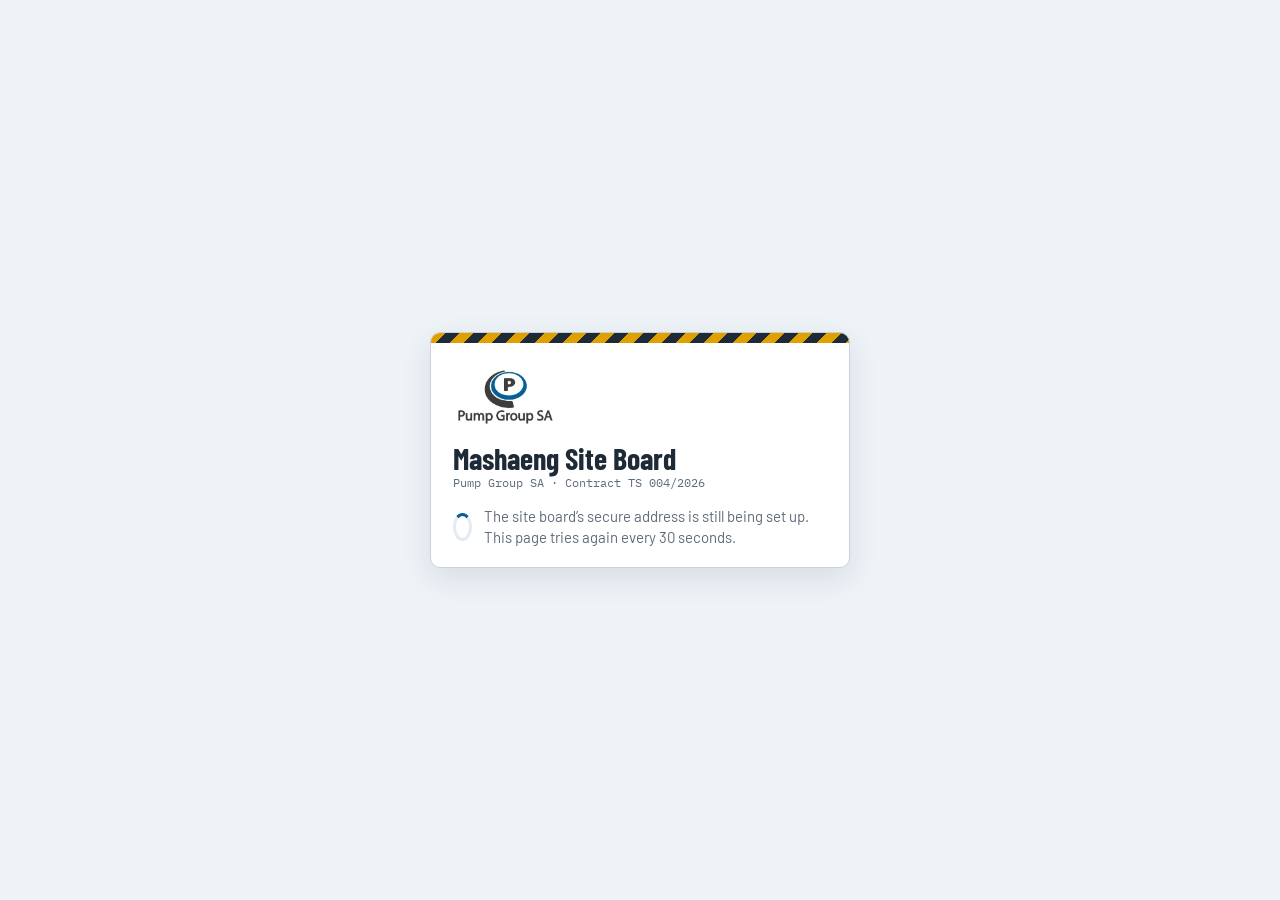
<file: index.html>
<!doctype html>
<html lang="en-ZA">
<head>
<meta charset="utf-8">
<meta name="viewport" content="width=device-width,initial-scale=1,viewport-fit=cover">
<title>Mashaeng Site Board · Pump Group SA</title>
<meta name="description" content="Pump Group SA site board for the Mashaeng WWTW upgrade. Sign in to open it.">
<meta name="robots" content="noindex,nofollow">
<meta name="referrer" content="no-referrer">
<meta name="theme-color" content="#065F97">
<meta name="apple-mobile-web-app-capable" content="yes">
<meta name="mobile-web-app-capable" content="yes">
<meta name="apple-mobile-web-app-title" content="Site Board">
<meta name="apple-mobile-web-app-status-bar-style" content="default">
<link rel="manifest" href="manifest.webmanifest">
<link rel="icon" type="image/png" sizes="32x32" href="icons/favicon-32.png">
<link rel="apple-touch-icon" href="icons/apple-touch-icon.png">
<link rel="preconnect" href="https://fonts.googleapis.com">
<link rel="stylesheet" href="https://fonts.googleapis.com/css2?family=Barlow+Condensed:wght@500;600;700&family=Barlow:wght@400;500;600&family=IBM+Plex+Mono:wght@400;500&display=swap">
<style>


:root{
  --bg:#EEF3F8; --panel:#ffffff; --ink:#1F2A37; --muted:#5F6B7A; --line:#C9D1DA; --soft:#E4EBF2;
  --accent:#e0a100; --accent-ink:#1d2321; --brand:#065F97; --brand-ink:#ffffff; --brand-text:#055995; --slate:#454753; --cyan:#00ABE3; --cyan-text:#0077A0; --steel:#2f5d73; --concrete:#9aa29c; --ghost:#c9d4dc; --purple:#7a4fa3; --brown:#8a5a44; --orange:#e07b1a; --ul-filter:brightness(0);
  --ok:#276b43; --warn:#9a5c00; --bad:#b3362c; --ok-bg:#e1f1e6; --warn-bg:#fbefd9; --bad-bg:#f7e1de;
  --f-display:"Barlow Condensed","Arial Narrow",Arial,sans-serif; --f-body:"Barlow",system-ui,-apple-system,"Segoe UI",sans-serif; --f-mono:"IBM Plex Mono",ui-monospace,Menlo,Consolas,monospace;
}
@media (prefers-color-scheme: dark){:root:not([data-theme="light"]){
  --bg:#11161d; --panel:#1a212b; --ink:#e6ebf1; --muted:#9aa6b4; --line:#2f3946; --soft:#232c38;
  --accent:#f0b51e; --accent-ink:#141917; --brand:#1b72ad; --brand-ink:#ffffff; --brand-text:#6cb8ec; --slate:#2b2d36; --cyan:#00ABE3; --cyan-text:#4fc6ef; --steel:#79b0c9; --concrete:#6f7873; --ghost:#3a4c57; --purple:#b48de0; --brown:#c09078; --orange:#f39a45; --ul-filter:none;
  --ok:#6cc58f; --warn:#f0a94a; --bad:#ef7d72; --ok-bg:#1c3326; --warn-bg:#3a2d16; --bad-bg:#3b201d; color-scheme:dark}}
:root[data-theme="dark"]{
  --bg:#11161d; --panel:#1a212b; --ink:#e6ebf1; --muted:#9aa6b4; --line:#2f3946; --soft:#232c38;
  --accent:#f0b51e; --accent-ink:#141917; --brand:#1b72ad; --brand-ink:#ffffff; --brand-text:#6cb8ec; --slate:#2b2d36; --cyan:#00ABE3; --cyan-text:#4fc6ef; --steel:#79b0c9; --concrete:#6f7873; --ghost:#3a4c57; --purple:#b48de0; --brown:#c09078; --orange:#f39a45; --ul-filter:none;
  --ok:#6cc58f; --warn:#f0a94a; --bad:#ef7d72; --ok-bg:#1c3326; --warn-bg:#3a2d16; --bad-bg:#3b201d; color-scheme:dark}
*{box-sizing:border-box}
[hidden]{display:none!important}
body{background:var(--bg);color:var(--ink);font-family:var(--f-body);font-size:15px;line-height:1.45}
body::before{content:"";position:fixed;inset:0 0 auto;height:env(safe-area-inset-top,0px);z-index:10;background:var(--panel)}
.wrap{padding-left:max(16px,env(safe-area-inset-left,0px));padding-right:max(16px,env(safe-area-inset-right,0px));max-width:1320px;margin:0 auto}
header{position:sticky;top:env(safe-area-inset-top,0px);z-index:5;background:var(--panel);border-bottom:1px solid var(--line)}
.hrow{display:flex;align-items:center;gap:16px;flex-wrap:wrap;padding-block:10px 4px}
.brand{display:flex;align-items:baseline;gap:10px;flex-wrap:wrap;min-width:0}
.brand h1{font-family:var(--f-display);font-weight:700;font-size:26px;letter-spacing:.01em;margin:0;line-height:1}
.brand .tag{font-family:var(--f-mono);font-size:12px;color:var(--muted)}
.stripe{width:34px;height:14px;background:repeating-linear-gradient(135deg,var(--accent) 0 6px,var(--ink) 6px 12px);border-radius:2px;flex:none;align-self:center}
.who{margin-left:auto;font-size:13px;color:var(--muted);display:flex;gap:8px;align-items:center}
nav{display:flex;gap:2px;overflow-x:auto;padding-block:4px 0;scrollbar-width:none}
nav a{font-family:var(--f-display);font-weight:600;font-size:17px;letter-spacing:.02em;text-decoration:none;color:var(--muted);padding:6px 12px 8px;border-bottom:3px solid transparent;white-space:nowrap}
nav a:hover{color:var(--ink)}
nav a[aria-current="page"]{color:var(--brand-text);border-bottom-color:var(--cyan)}
main{padding-block:20px 60px}
section.view{display:grid;gap:18px}
section.view>*{min-width:0}
#coBody{display:grid;gap:18px;min-width:0}
h2{font-family:var(--f-display);font-weight:700;font-size:24px;margin:0;text-wrap:balance}
h3{font-family:var(--f-display);font-weight:600;font-size:19px;margin:0 0 8px;letter-spacing:.01em}
.lede{color:var(--muted);margin:2px 0 0;max-width:75ch}
.panel{background:var(--panel);border:1px solid var(--line);border-radius:6px;padding:16px;min-width:0}
.grid{display:grid;gap:14px}
.g2{grid-template-columns:repeat(auto-fit,minmax(320px,1fr))}
.g3{grid-template-columns:repeat(auto-fit,minmax(260px,1fr))}
.tiles{display:grid;grid-template-columns:repeat(auto-fit,minmax(180px,1fr));gap:12px}
.tile{background:var(--panel);border:1px solid var(--line);border-radius:6px;padding:12px 14px;display:grid;gap:4px;align-content:start}
.tile .k{font-size:12px;text-transform:uppercase;letter-spacing:.06em;color:var(--muted)}
.tile .v{font-family:var(--f-display);font-weight:700;font-size:30px;line-height:1.05;font-variant-numeric:tabular-nums}
.tile .s{font-size:13px;color:var(--muted)}
.mono,.num{font-family:var(--f-mono);font-variant-numeric:tabular-nums}
.num{text-align:right;white-space:nowrap}
.muted{color:var(--muted)}
.small{font-size:13px}
.pill{display:inline-block;font-size:12px;font-weight:600;padding:1px 8px;border-radius:99px;white-space:nowrap;border:1px solid transparent}
.p-ok{background:var(--ok-bg);color:var(--ok)} .p-warn{background:var(--warn-bg);color:var(--warn)} .p-bad{background:var(--bad-bg);color:var(--bad)} .p-n{background:var(--soft);color:var(--muted)}
.bar{height:8px;background:var(--soft);border-radius:4px;overflow:hidden;position:relative}
.bar i{display:block;height:100%;background:var(--brand)}
.bar b{position:absolute;top:-2px;bottom:-2px;width:2px;background:var(--accent)}
.tbl{overflow-x:auto;border:1px solid var(--line);border-radius:6px;background:var(--panel)}
table{border-collapse:collapse;width:100%;font-size:13.5px}
th,td{padding:6px 9px;border-bottom:1px solid var(--line);vertical-align:top;text-align:left}
th{font-family:var(--f-display);font-weight:600;font-size:14px;letter-spacing:.03em;background:var(--soft);position:sticky;top:0;white-space:nowrap}
tr.sec td{background:var(--soft);font-weight:600}
tr.tot td{font-weight:600;border-top:2px solid var(--ink)}
.btn{font:600 14px var(--f-body);border:1px solid var(--line);background:var(--panel);color:var(--ink);border-radius:5px;padding:7px 14px;cursor:pointer}
.btn:hover{border-color:var(--ink)}
.btn.primary{background:var(--brand);color:var(--brand-ink);border-color:var(--brand)}
.btn.sm{font-size:13px;padding:4px 10px}
.btn:disabled{opacity:.5;cursor:not-allowed}
.btn:focus-visible,input:focus-visible,select:focus-visible,textarea:focus-visible,nav a:focus-visible{outline:2px solid var(--steel);outline-offset:2px}
label{font-size:13px;color:var(--muted);display:grid;gap:4px}
input,select,textarea{font:15px var(--f-body);color:var(--ink);background:var(--bg);border:1px solid var(--line);border-radius:5px;padding:7px 9px;min-width:0;width:100%}
textarea{min-height:64px;resize:vertical}
.form{display:grid;gap:12px}
.frow{display:grid;gap:10px;grid-template-columns:repeat(auto-fit,minmax(150px,1fr))}
.rowlist{display:grid;gap:8px}
.ritem{display:grid;grid-template-columns:minmax(0,1fr) 110px auto;gap:8px;align-items:end}
.ritem.q{grid-template-columns:minmax(0,1fr) 110px minmax(0,.8fr) auto}
.x{border:none;background:none;color:var(--muted);font-size:20px;cursor:pointer;padding:4px 8px}
.notice{border-left:4px solid var(--accent);background:var(--warn-bg);padding:10px 12px;border-radius:4px;font-size:14px}
.notice.info{border-left-color:var(--steel);background:var(--soft)}
.flex{display:flex;gap:10px;flex-wrap:wrap;align-items:center}
.sp{flex:1}
.toast{position:fixed;bottom:calc(16px + env(safe-area-inset-bottom,0px));left:50%;transform:translateX(-50%);background:var(--ink);color:var(--bg);padding:9px 16px;border-radius:5px;font-size:14px;z-index:20}
#sceneWrap{position:relative}
#scene{width:100%;height:520px;border-radius:6px;background:var(--soft);display:block;touch-action:none;cursor:grab}
#planWrap{width:100%;height:520px;border-radius:6px;background:var(--soft);overflow:hidden;touch-action:none;cursor:grab;user-select:none}
#planWrap svg{width:100%;height:100%;display:block}
#planWrap [data-sid]{cursor:pointer}
#sopWrap tr.hit td{background:color-mix(in srgb,var(--ok) 14%,transparent)}
.seg{display:inline-flex;gap:4px;flex-wrap:wrap}
#scene:active{cursor:grabbing}
#sceneLabels{position:absolute;inset:0;pointer-events:none;overflow:hidden}
.tag3d{position:absolute;transform:translate(-50%,-100%);white-space:nowrap;font:600 10.5px var(--f-body);color:var(--ink);background:var(--panel);border:1px solid var(--line);border-radius:3px;padding:0 4px;opacity:.93}
.tagdot{position:absolute;transform:translate(-50%,-50%);width:5px;height:5px;border-radius:50%;background:var(--accent);box-shadow:0 0 0 1px var(--panel)}
.tag3d.on{background:var(--ok);color:var(--panel);border-color:var(--ok)}
input[type=range]{padding:0;border:none;background:none;accent-color:var(--steel)}
.flag{display:grid;grid-template-columns:auto minmax(0,1fr);gap:10px;align-items:start;border-top:1px solid var(--line);padding:9px 0}
.flag:first-child{border-top:none}
.bedtasks{grid-column:1/-1;display:flex;flex-wrap:wrap;gap:6px 14px;padding:8px 0 2px}
.bedtasks label{display:flex;gap:5px;align-items:center;font-size:13.5px;color:var(--ink)}
.bedtasks input{width:auto;min-width:0}
.legend{display:flex;gap:14px;flex-wrap:wrap;font-size:13px;color:var(--muted)}
.legend span::before{content:"";display:inline-block;width:12px;height:12px;border-radius:2px;margin-right:6px;vertical-align:-1px;background:var(--c)}
.gantt svg{display:block}
.chip{font:600 13px var(--f-body);padding:5px 11px;border-radius:99px;border:1px solid var(--line);background:var(--panel);color:var(--ink);cursor:pointer}
.chip[aria-pressed="true"]{background:var(--ink);color:var(--bg);border-color:var(--ink)}
.photos{display:flex;gap:8px;flex-wrap:wrap}
.photos img{width:96px;height:72px;object-fit:cover;border-radius:4px;border:1px solid var(--line)}
.entry{border-top:1px solid var(--line);padding-top:10px;display:grid;gap:4px}
.entry:first-child{border-top:none;padding-top:0}
details summary{cursor:pointer;font-weight:600}
svg text{font-family:var(--f-mono)}
.rep h4{font-family:var(--f-display);font-weight:700;font-size:18px;margin:18px 0 6px;letter-spacing:.02em}
.rep p{margin:4px 0;max-width:90ch}
.rep .tbl{margin:6px 0}
.band{background:var(--slate);color:#fff;font:600 11.5px var(--f-body);letter-spacing:.12em;text-transform:uppercase}
.band .wrap{display:flex;gap:12px;align-items:center;justify-content:space-between;min-height:26px;flex-wrap:wrap;padding-block:3px}

.band .tl b{color:var(--cyan);color:color-mix(in srgb,var(--cyan) 65%,var(--brand-ink));font-weight:700}
.band .co{letter-spacing:.04em;text-transform:none;font-weight:500;opacity:.85}
.logo{flex:none;background:#fff;border-radius:6px;padding:3px 6px;display:flex;align-items:center;box-shadow:0 0 0 1px var(--line)}
.logo img{height:40px;width:auto;display:block}
.brand h1{color:var(--brand-text)}
footer.site{border-top:4px solid var(--brand);background:var(--slate);color:#e9edf2;font-size:12.5px;margin-top:24px}
footer.site .wrap{display:flex;flex-wrap:wrap;gap:6px 18px;padding-block:14px calc(14px + env(safe-area-inset-bottom,0px))}
footer.site b{color:#fff}
footer.site a{color:#bfe9fa}
@media (max-width:620px){.logo img{height:32px}.brand h1{font-size:22px}.brand .tag{font-size:11px}.band .co{display:none}}
@media (max-width:620px){.ritem,.ritem.q{grid-template-columns:1fr 1fr}.ritem .x{justify-self:end}.tile .v{font-size:26px}#scene,#planWrap{height:420px}}
@media (prefers-reduced-motion:reduce){*{transition:none!important;animation:none!important}}


#tabs a{display:inline-flex;align-items:center;gap:7px}
.nv-ic{width:20px;height:20px;flex:none;fill:none;stroke:currentColor;stroke-width:1.8;stroke-linecap:round;stroke-linejoin:round}
#subtabs{padding:2px 0 8px;gap:6px}
#subtabs>div{display:flex;gap:6px;flex-wrap:nowrap}
#subtabs a{font:600 13.5px var(--f-body);letter-spacing:0;color:var(--ink);background:var(--soft);border:1px solid var(--line);border-radius:99px;padding:5px 12px;white-space:nowrap;text-decoration:none}
#subtabs a:hover{border-color:var(--ink)}
#subtabs a[aria-current="page"]{background:var(--brand);border-color:var(--brand);color:var(--brand-ink)}
#subtabs:not(:has(>div:not([hidden]))){display:none}

#subtabs[data-more="r"]{-webkit-mask-image:linear-gradient(to right,#000 calc(100% - 40px),transparent);mask-image:linear-gradient(to right,#000 calc(100% - 40px),transparent)}
#subtabs[data-more="l"]{-webkit-mask-image:linear-gradient(to left,#000 calc(100% - 40px),transparent);mask-image:linear-gradient(to left,#000 calc(100% - 40px),transparent)}
#subtabs[data-more="lr"]{-webkit-mask-image:linear-gradient(to right,transparent,#000 40px,#000 calc(100% - 40px),transparent);mask-image:linear-gradient(to right,transparent,#000 40px,#000 calc(100% - 40px),transparent)}
#subtabs .short{display:none}

a.btn{display:inline-flex;align-items:center;justify-content:center;gap:6px;text-decoration:none;color:var(--ink)}
a.btn.primary{color:var(--brand-ink)}
a.btn:hover{text-decoration:none}
.sr{position:absolute;width:1px;height:1px;overflow:hidden;clip:rect(0 0 0 0);white-space:nowrap}

@media (max-width:620px){
  #tabs{position:fixed;left:0;right:0;bottom:0;z-index:30;display:grid;grid-template-columns:repeat(6,minmax(0,1fr));gap:0;background:var(--panel);border-top:1px solid var(--line);box-shadow:0 -2px 10px rgba(0,0,0,.08);padding:0 max(2px,env(safe-area-inset-right,0px)) env(safe-area-inset-bottom,0px) max(2px,env(safe-area-inset-left,0px));overflow:visible}
  #tabs a{flex-direction:column;justify-content:center;gap:2px;min-height:56px;padding:5px 1px 6px;font:600 11px var(--f-body);letter-spacing:0;border-bottom:none;border-top:3px solid transparent;text-align:center;white-space:nowrap;overflow:hidden;text-overflow:ellipsis}
  #tabs a[aria-current="page"]{border-top-color:var(--cyan);color:var(--brand-text)}
  .nv-ic{width:22px;height:22px}
  body{padding-bottom:calc(60px + env(safe-area-inset-bottom,0px))}
  .toast{bottom:calc(74px + env(safe-area-inset-bottom,0px))}
  
  body:has(#v-log:not([hidden])) .toast{bottom:calc(136px + env(safe-area-inset-bottom,0px))}
  #v-log .lg-bar{bottom:calc(57px + env(safe-area-inset-bottom,0px))}
  #subtabs{overflow-x:auto;padding-bottom:10px}
  #subtabs a{min-height:44px;display:inline-flex;align-items:center}
  #subtabs .long{display:none}
  #subtabs .short{display:inline}
  
  .band{font-size:10.5px;letter-spacing:.08em}
  .band .wrap{min-height:22px;padding-block:2px}
  .hrow{gap:4px 10px;padding-block:6px 2px}
  .brand .tag{display:none}
  .logo{padding:2px 5px}
  .logo img{height:28px}
  .brand h1{font-size:20px}
  .who{font-size:12.5px}
}
@media print{#tabs,#subtabs{display:none!important}body{padding-bottom:0}}

#v-steps h4,#v-step h4,#v-todo h4{font-family:var(--f-display);font-weight:600;font-size:16px;margin:14px 0 6px;letter-spacing:.02em}
.st-now{border-left:4px solid var(--brand)}
.st-now h3{display:flex;flex-wrap:wrap;gap:4px 10px;align-items:baseline}
.st-who{font:500 13px var(--f-body)}
.st-dos{list-style:none;margin:0;padding:0;display:grid;gap:0}
.st-do{padding:10px 0 10px 14px;border-top:1px solid var(--line);position:relative}
.st-do:first-child{border-top:none}
.st-do::before{content:"";position:absolute;left:0;top:14px;bottom:14px;width:4px;border-radius:2px;background:var(--line)}
.st-do.st-ok::before{background:var(--ok)} .st-do.st-warn::before{background:var(--warn)} .st-do.st-bad::before{background:var(--bad)} .st-do.st-eng::before{background:var(--purple)} .st-do.st-n::before{background:var(--steel)}
.st-do .btn{margin-left:6px;vertical-align:baseline}

.st-sub{list-style:none;margin:6px 0 0;padding:0;font-size:14px}
.st-sub li{margin:0;border-top:1px dashed var(--line)}
.st-sub li:first-child{border-top:none}
.st-sub li.muted{padding:8px 4px}
.st-sub .st-subrow{display:flex;align-items:center;gap:8px;min-height:44px;padding:6px 4px;color:inherit;text-decoration:none;border-radius:4px}
.st-subrow>span{flex:1;min-width:0;overflow-wrap:anywhere}
.st-subrow>span>b.mono{color:var(--brand-text);font-weight:600}
.st-subrow::after{content:"";flex:none;width:8px;height:8px;margin-right:8px;border-right:2px solid var(--muted);border-top:2px solid var(--muted);transform:rotate(45deg)}
.st-subrow:hover{background:var(--soft)}
.st-sub li>.btn{margin:0 0 8px 4px}
.st-health{display:grid;grid-template-columns:repeat(auto-fit,minmax(170px,1fr));gap:10px}
.st-tile{display:grid;gap:3px;align-content:start;text-align:left;font:inherit;color:inherit;text-decoration:none;cursor:pointer;background:var(--panel);border:1px solid var(--line);border-top:4px solid var(--line);border-radius:6px;padding:10px 12px}
.st-tile:hover{border-color:var(--ink)}
.st-tile .k{font-size:12px;text-transform:uppercase;letter-spacing:.06em;color:var(--muted)}
.st-tile .v{font-family:var(--f-display);font-weight:700;font-size:26px;line-height:1.05;font-variant-numeric:tabular-nums}
.st-tile .s{font-size:13px;color:var(--muted)}
.st-tile.is-ok{border-top-color:var(--ok)} .st-tile.is-warn{border-top-color:var(--warn)} .st-tile.is-bad{border-top-color:var(--bad)} .st-tile.is-eng{border-top-color:var(--purple)}
.st-key{margin:0 0 4px}
.st-band{margin-top:6px}
.st-band h4{display:flex;flex-wrap:wrap;gap:2px 10px;align-items:baseline}
.st-band h4 .muted{font:500 13px var(--f-body);letter-spacing:0}
.st-rows{display:grid}
.st-row{display:grid;grid-template-columns:62px minmax(0,1fr) auto;gap:4px 12px;align-items:start;padding:10px 6px;border-top:1px solid var(--line);color:inherit;text-decoration:none;min-height:48px}
.st-row:hover{background:var(--soft)}
.st-rows>.st-row:first-child{border-top:none}
.st-no{font-weight:600;font-size:13.5px;color:var(--brand-text);padding-top:1px}
.st-main{display:grid;gap:2px;min-width:0}
.st-name{font-weight:600;overflow-wrap:anywhere}
.st-meta{font-size:13px;color:var(--muted)}
.st-next{font-size:13.5px;color:var(--ink)}
.st-side{display:grid;gap:6px;justify-items:end;align-content:start}
.st-prog{display:flex;align-items:center;gap:6px}
.st-bar{display:block;width:84px;height:8px;background:var(--soft);border-radius:4px;overflow:hidden;position:relative;box-shadow:inset 0 0 0 1px var(--line)}
.st-bar i{display:block;height:100%;background:var(--brand)}
.st-bar b{position:absolute;top:-1px;bottom:-1px;width:2px;background:var(--accent)}
.st-pct{font:500 12.5px var(--f-mono);min-width:36px;text-align:right}
.st-late{color:var(--bad);font-weight:600}
.st-crit{font-size:12.5px;font-weight:600;color:var(--warn)}
.st-chart{overflow-x:auto;margin:6px 0 2px}
.st-earn{display:grid}
.st-erow{display:grid;grid-template-columns:62px minmax(0,1fr) auto auto;gap:4px 12px;align-items:baseline;padding:8px 6px;border-top:1px solid var(--line);color:inherit;text-decoration:none}
.st-erow:hover{background:var(--soft)}
.st-ename{overflow-wrap:anywhere}
.st-epct{font-size:12.5px;min-width:82px;text-align:right}
.st-jobhead{display:flex;flex-wrap:wrap;gap:8px 14px;align-items:center;justify-content:space-between}
.st-jobhead h3{margin:0}
.st-find{flex:1 1 240px;max-width:380px}
.st-chips{margin:10px 0 6px;gap:6px}
.st-phase{border-top:1px solid var(--line)}
.st-phase:first-of-type{border-top:none}
.st-phase>summary{list-style:none;display:grid;grid-template-columns:44px minmax(0,1fr) auto;gap:4px 12px;align-items:center;padding:12px 40px 12px 4px;min-height:56px;position:relative}
.st-phase>summary::-webkit-details-marker{display:none}

.st-phase>summary::after{content:"";position:absolute;right:16px;top:50%;width:9px;height:9px;margin-top:-7px;border-right:2px solid var(--muted);border-bottom:2px solid var(--muted);transform:rotate(45deg)}
.st-phase[open]>summary::after{transform:rotate(-135deg);margin-top:-2px}
.st-phase>summary:hover{background:var(--soft)}
.st-pno{display:grid;place-items:center;width:34px;height:34px;border-radius:50%;background:var(--brand);color:var(--brand-ink);font:700 16px var(--f-display)}
.st-pmain{display:grid;gap:2px;min-width:0}
.st-pname{font-family:var(--f-display);font-weight:700;font-size:18px;line-height:1.15}
.st-phase[open]>summary{border-bottom:1px dashed var(--line)}
.st-phase .st-rows{padding:0 0 8px 0}
.st-subh{font:600 13px var(--f-body);text-transform:uppercase;letter-spacing:.05em;color:var(--muted);padding:12px 6px 4px;border-top:1px solid var(--line)}

.sp-crumb{margin:0 0 6px;font-size:14px}
.sp-crumb a,#stMoney a.btn{display:inline-flex;align-items:center;min-height:44px}
.sp-title{display:flex;gap:12px;align-items:baseline;flex-wrap:wrap}
.sp-title .st-no{font-size:18px}
.sp-state{margin:8px 0 4px}
.sp-dates{margin:4px 0}
.sp-bar{display:flex;flex-wrap:wrap;gap:6px 12px;align-items:center;margin:6px 0 10px}
.sp-bar .st-bar{width:200px;height:10px}
.sp-acts{margin-top:8px}
.sp-ready,.sp-links,.sp-logs,.sp-list,.sp-checks,.sp-forms,.sp-recs{list-style:none;margin:0;padding:0}
.sp-ready li{display:grid;grid-template-columns:26px minmax(0,1fr) auto;gap:8px;align-items:center;padding:8px 0;border-top:1px solid var(--line)}
.sp-ready li:first-child{border-top:none}
.st-tk{display:grid;place-items:center;width:24px;height:24px;border-radius:50%;font-weight:700}
.st-tk.is-y{background:var(--ok-bg);color:var(--ok)}
.st-tk.is-n{background:var(--soft);color:var(--muted)}
.sp-links li,.sp-logs li{padding:5px 0}
.sp-list>li,.sp-checks>li,.sp-forms>li{padding:10px 0;border-top:1px solid var(--line)}
.sp-list>li:first-child,.sp-checks>li:first-child,.sp-forms>li:first-child{border-top:none}
.sp-mtop,.sp-ctop,.sp-ftop{display:flex;flex-wrap:wrap;gap:4px 10px;align-items:baseline;justify-content:space-between}
.sp-mbtn{margin-top:6px;gap:6px}
.sp-mbtn .btn[aria-pressed="true"]{background:var(--ink);color:var(--bg);border-color:var(--ink)}
.sp-code{font-weight:600;color:var(--brand-text)}
.sp-cwhat{flex:1 1 220px}
.sp-checks .btn,.sp-forms .flex{margin-top:6px}
.sp-checks li.is-hold{border-left:4px solid var(--bad);padding-left:10px}
.sp-hold{color:var(--bad);font-weight:600}
.sp-stop{color:var(--bad);margin-top:3px}
.sp-rule{border-left:4px solid var(--steel);background:var(--soft);padding:8px 12px;border-radius:4px;margin:0 0 6px}
.sp-recs{margin:6px 0 0 4px;font-size:14px}
.sp-recs li{padding:3px 0}
.sp-kv{max-width:none}
.sp-pn{gap:10px}
.sp-pn .btn{max-width:100%;overflow:hidden;text-overflow:ellipsis;white-space:nowrap}

.td-list{display:grid}
.td-row{display:grid;grid-template-columns:minmax(0,1fr) auto;gap:6px 12px;align-items:start;padding:10px 0;border-top:1px solid var(--line)}
.td-list>.td-row:first-child{border-top:none}
.td-row.is-done .td-main>b{text-decoration:line-through;color:var(--muted)}
.td-main{display:grid;gap:2px;min-width:0}
.td-meta{color:var(--muted)}
.td-btns{display:flex;gap:6px;align-items:center}
.td-form{margin-top:12px;border-top:1px solid var(--line);padding-top:10px}
.td-off{display:flex;gap:8px;align-items:center;color:var(--ink)}
.td-off input{width:auto}
@media (max-width:620px){
  .st-row{grid-template-columns:48px minmax(0,1fr);padding:10px 2px}
  .st-side{grid-column:2;display:flex;flex-wrap:wrap;align-items:center;justify-content:flex-start;gap:6px 10px;min-width:0}
  .st-side .pill{max-width:100%;white-space:normal}
  .st-phase>summary{grid-template-columns:40px minmax(0,1fr)}
  .st-phase>summary .st-side{grid-column:2;justify-items:start}
  .st-erow{grid-template-columns:48px minmax(0,1fr) auto}
  .st-epct{grid-column:2/-1;text-align:left}
  .sp-bar .st-bar{width:100%}
  .td-row{grid-template-columns:minmax(0,1fr)}
  .sp-acts .btn,.st-do .btn{min-height:44px}
  .st-do .btn{margin:6px 0 0;display:inline-flex;align-items:center}
}
@media (max-width:620px){.sp-links li>a[href],.sp-recs li>a[href]{min-height:44px}}
@media (max-width:380px){.st-bar{width:64px}}

.st-help{margin-top:12px;border-left:4px solid var(--cyan);padding-block:4px}
.st-help>summary{font-family:var(--f-display);font-size:17px;list-style:none;display:flex;align-items:center;min-height:44px;padding-right:36px;position:relative}
.st-help>summary::-webkit-details-marker{display:none}
.st-help>summary::after{content:"";position:absolute;right:8px;top:50%;width:9px;height:9px;margin-top:-7px;border-right:2px solid var(--muted);border-bottom:2px solid var(--muted);transform:rotate(45deg)}
.st-help[open]>summary::after{transform:rotate(-135deg);margin-top:-2px}

.st-jump{gap:6px;margin:0 0 8px}
.st-helpl{margin:10px 0 0;padding-left:20px;display:grid;gap:8px;max-width:90ch}

.sp-part{color:var(--warn);background:var(--warn-bg);border-radius:4px;padding:4px 8px;margin-top:4px;font-weight:600}
.sp-cact{margin-top:6px;gap:6px}
.sp-mdate{display:inline-flex;align-items:center;gap:6px;font-size:14px;color:var(--muted)}
.sp-mdate input{font-size:16px;min-height:44px;padding:4px 8px;max-width:11.5em}

.sp-why{margin:6px 0 8px;border:1px solid var(--line);border-left:4px solid var(--warn);border-radius:6px;padding:6px 10px;background:var(--panel)}
.sp-why>summary{min-height:44px;display:flex;flex-wrap:wrap;align-items:center;gap:4px 8px}
.sp-whyf{margin-top:6px}
.sp-whyf select,.sp-whyf input{font-size:16px;min-height:44px}
@media (max-width:620px){.sp-cact .btn,.sp-mbtn .btn{min-height:44px}}

.st-later>summary{list-style:none;display:flex;align-items:center;min-height:44px;padding-right:36px;position:relative;cursor:pointer}
.st-later>summary::-webkit-details-marker{display:none}
.st-later>summary h4{margin:8px 0}
.st-later>summary::after{content:"";position:absolute;right:12px;top:50%;width:9px;height:9px;margin-top:-7px;border-right:2px solid var(--muted);border-bottom:2px solid var(--muted);transform:rotate(45deg)}
.st-later[open]>summary::after{transform:rotate(-135deg);margin-top:-2px}

.sp-docs{list-style:none;margin:0 0 6px;padding:0}
.sp-docs li{border-top:1px dashed var(--line)}
.sp-docs li:first-child{border-top:none}
.sp-docb{display:flex;align-items:center;gap:8px;width:100%;min-height:44px;padding:6px 4px;background:none;border:0;border-radius:4px;color:var(--ink);font:inherit;font-size:14px;text-align:left;cursor:pointer}
.sp-docb>span{flex:1;min-width:0;overflow-wrap:anywhere}
.sp-docb b.mono{color:var(--brand-text);font-weight:600}
.sp-docb::after{content:"";flex:none;width:8px;height:8px;margin-right:8px;border-right:2px solid var(--muted);border-top:2px solid var(--muted);transform:rotate(45deg)}
.sp-docb:hover{background:var(--soft)}
.sp-docb:focus-visible{outline:2px solid var(--steel);outline-offset:1px}
.sp-old{color:var(--bad);margin:2px 0 8px}

#gantt a.pg-step{cursor:pointer}
#gantt a.pg-step text{fill:var(--brand-text)}
#gantt a.pg-step:hover text,#gantt a.pg-step:focus-visible text{text-decoration:underline}
#gantt a.pg-step:focus-visible{outline:2px solid var(--steel)}

.sp-metd{display:inline-flex;flex-wrap:wrap;align-items:center;gap:4px 8px;font-size:14px}
.sp-metd input{font-size:16px;min-height:44px;max-width:100%}


.sp-ctop .pill,.sp-ftop .pill,.sp-mtop .pill{max-width:100%;white-space:normal}

.st-mv{font-size:12px;font-weight:600;color:var(--ink);background:color-mix(in srgb,var(--accent) 22%,transparent);border-radius:4px;padding:0 5px;white-space:nowrap}
.sp-mvinfo{margin:6px 0;padding:6px 10px;border-left:4px solid var(--accent);background:var(--soft);border-radius:6px}
.sp-mv{margin:6px 0 8px;border:1px solid var(--line);border-left:4px solid var(--accent);border-radius:6px;padding:6px 10px;background:var(--panel)}
.sp-mv>summary{min-height:44px;display:flex;flex-wrap:wrap;align-items:center;gap:4px 8px;cursor:pointer}
.sp-mvf{margin-top:6px}
.sp-mvf select,.sp-mvf input:not([type=checkbox]){font-size:16px;min-height:44px}
.sp-mvf .chk{display:flex;align-items:center;gap:6px;min-height:44px}
.sp-mvf input[readonly]{background:var(--soft)}
.sp-mvprev{margin:4px 0 8px}
.sp-mvprev .sp-list{margin:4px 0 0}
#progMoves .tbl{margin:8px 0}
.sp-mv label.chk{display:flex;flex-direction:row;align-items:center;justify-content:flex-start;gap:8px;text-align:left;font-weight:500}
.sp-mv label.chk input{width:22px;height:22px;min-height:0;flex:none;margin:0}

#logGate:empty,#lRescue:empty,#lDraft:empty{display:none}
.lg-form{display:grid;gap:14px;scroll-margin-top:150px}
.lg-card{display:grid;gap:12px}
.lg-card h3{margin:0}
.lg-note{margin:0}
.lg-grid{display:grid;gap:10px;grid-template-columns:repeat(auto-fit,minmax(150px,1fr));align-items:end}
.lg-grid2{display:grid;gap:10px;grid-template-columns:repeat(auto-fit,minmax(280px,1fr))}
.lg-work{display:flex;flex-wrap:wrap;gap:8px 12px;align-items:center;font-size:13px;color:var(--muted)}
.lg-seg{display:inline-flex;border:1px solid var(--line);border-radius:6px;overflow:hidden;background:var(--bg)}
.lg-seg button{font:600 14px var(--f-body);border:none;background:none;color:var(--ink);padding:8px 16px;min-height:44px;cursor:pointer}
.lg-seg button+button{border-left:1px solid var(--line)}
.lg-seg button[aria-pressed="true"]{background:var(--brand);color:var(--brand-ink)}
.lg-seg button:disabled{cursor:not-allowed;opacity:.6}
.lg-cnt{display:inline-block;font:600 12px var(--f-body);background:var(--soft);color:var(--muted);border-radius:99px;padding:1px 8px;letter-spacing:0;vertical-align:middle}

.lg-sec{border:1px solid var(--line);border-radius:6px;background:var(--panel)}
.lg-sec>summary{list-style:none;display:flex;align-items:center;flex-wrap:wrap;gap:4px 8px;min-height:52px;padding:8px 44px 8px 16px;font-family:var(--f-display);font-size:19px;font-weight:600;position:relative}
.lg-sec>summary::-webkit-details-marker{display:none}
.lg-sec>summary::after{content:"";position:absolute;right:18px;top:50%;width:9px;height:9px;margin-top:-7px;border-right:2px solid var(--muted);border-bottom:2px solid var(--muted);transform:rotate(45deg)}
.lg-sec[open]>summary::after{transform:rotate(-135deg);margin-top:-2px}
.lg-sum{font-family:var(--f-body);font-weight:400}
.lg-in{padding:0 16px 16px;display:grid;gap:10px}
.lg-quick .chip{min-height:36px}

.lg-who>summary{list-style:none;display:flex;align-items:center;gap:8px;min-height:44px;font-weight:600;color:var(--ink);font-size:15px}
.lg-who>summary::-webkit-details-marker{display:none}
.lg-who>summary::after{content:"";width:8px;height:8px;margin-left:auto;margin-right:6px;border-right:2px solid var(--muted);border-bottom:2px solid var(--muted);transform:rotate(45deg)}
.lg-who[open]>summary::after{transform:rotate(-135deg)}
.lg-attbtn{margin:4px 0 8px;gap:6px}
.lg-att{display:grid;grid-template-columns:repeat(auto-fill,minmax(150px,1fr));gap:6px}
.lg-tick{display:flex;flex-direction:row;align-items:center;gap:10px;min-height:56px;padding:6px 10px;border:1px solid var(--line);border-radius:6px;background:var(--bg);color:var(--ink);cursor:pointer;font-size:14px}
.lg-tick input{width:22px;height:22px;flex:none;margin:0;accent-color:var(--brand)}
.lg-tick span{display:grid;min-width:0;line-height:1.25}
.lg-tick b{font-family:var(--f-mono);font-weight:500}
.lg-tick small{font-size:12px;color:var(--muted);overflow:hidden;text-overflow:ellipsis;white-space:nowrap}
.lg-tick:has(input:checked){border-color:var(--brand);background:var(--soft);box-shadow:inset 3px 0 0 var(--brand)}
#lAtt{border-bottom:1px solid var(--line);padding-bottom:10px}
#lAtt:has(> p){border-bottom:none;padding-bottom:0}

.lg-pick{position:relative;display:inline-flex;align-items:center;justify-content:center;gap:6px;color:var(--ink)}
.lg-pick input{position:absolute;width:1px;height:1px;opacity:0;pointer-events:none}
.lg-pick:focus-within{outline:2px solid var(--steel);outline-offset:2px}
.lg-pick.is-off{opacity:.5;cursor:not-allowed}
.lg-media{display:grid;grid-template-columns:repeat(auto-fill,minmax(150px,1fr));gap:10px}
.lg-media:empty{display:none}
.lg-ph{position:relative;display:grid;border:1px solid var(--line);border-radius:6px;overflow:hidden;background:var(--bg);min-width:0}
.lg-img{display:grid;place-items:center;aspect-ratio:4/3;background:var(--soft);color:var(--muted);text-decoration:none;overflow:hidden}
.lg-img img{width:100%;height:100%;object-fit:cover;display:block}
.lg-noimg{padding:6px;text-align:center;overflow-wrap:anywhere}
.lg-ph .lg-st{position:absolute;left:6px;top:6px}
.lg-ph .lg-rm{position:absolute;right:4px;top:4px;width:36px;height:36px;padding:0;border-radius:50%;background:var(--panel);color:var(--ink);border:1px solid var(--line);font-size:20px;line-height:1}
.lg-ph .lg-cap{border:none;border-top:1px solid var(--line);border-radius:0;font-size:14px;padding:8px;background:var(--panel)}
.lg-ph .lg-pstep{width:100%;max-width:100%;min-width:0;text-overflow:ellipsis;border:none;border-top:1px dashed var(--line);border-radius:0;font-size:14px;padding:8px;background:var(--panel);color:var(--ink);min-height:44px}

.lg-ahint{grid-column:1/-1;display:flex;flex-wrap:wrap;align-items:center;gap:4px 12px;min-width:0}
.lg-ahint [data-h]:empty{display:none}
.lg-sopen{color:var(--brand-text);font-weight:600;display:inline-flex;align-items:center;min-height:32px}
.lg-actadd{margin-bottom:4px}

.lg-docpick{display:flex;flex-wrap:wrap;gap:10px;align-items:end}
.lg-docpick label:first-child{flex:0 1 320px;min-width:200px}
.lg-docs{display:grid;gap:8px}
.lg-docs:empty{display:none}
.lg-doc{display:grid;grid-template-columns:minmax(0,230px) minmax(0,1fr) auto auto;gap:6px 10px;align-items:center;border:1px solid var(--line);border-radius:6px;padding:8px 10px;background:var(--bg)}
.lg-doc .lg-dn{color:var(--brand-text);overflow:hidden;text-overflow:ellipsis;white-space:nowrap;min-width:0}
.lg-doc .lg-dn:not([href]){color:var(--ink)}
.lg-doc .lg-dkt{font-size:13px;color:var(--muted)}
.lg-doc .lg-dnote{grid-column:1/-1;font-size:14px}
.lg-doc .x{min-width:44px;min-height:44px}
.lg-doc select{font-size:14px}

.lg-fail{display:grid;gap:2px}
.lg-flist{display:grid;gap:6px}
.lg-frow{display:grid;grid-template-columns:48px minmax(0,1fr) auto auto;gap:8px;align-items:center}
.lg-frow img,.lg-ficon{width:48px;height:36px;object-fit:cover;border-radius:4px;border:1px solid var(--line);background:var(--soft);display:block}
.lg-fwhat{min-width:0;overflow-wrap:anywhere;font-size:14px}
.lg-frow .x{min-width:44px;min-height:44px}
.lg-draft .btn{margin-left:4px}

.lg-bar{display:flex;gap:12px;align-items:center;padding:12px 16px;background:var(--panel);border:1px solid var(--line);border-radius:6px}
.lg-bar .btn.primary{flex:none;min-height:44px;font-size:15px}
.lg-stat{flex:1;min-width:0;display:grid;gap:6px}
.lg-stat #lMsg{overflow-wrap:anywhere}
.lg-prog{height:6px}
#lBarFail:empty{display:none}

.ent-media{display:flex;flex-wrap:wrap;gap:6px;align-items:center}
.ent-media img{width:72px;height:54px;object-fit:cover;border-radius:4px;border:1px solid var(--line);display:block}
.ent-doc{display:inline-flex;align-items:center;gap:5px;max-width:100%;min-height:32px;padding:3px 10px;border:1px solid var(--line);border-radius:99px;background:var(--bg);font-size:13px;color:var(--brand-text);text-decoration:none}
.ent-doc b{font-weight:600;white-space:nowrap}
.ent-doc span{color:var(--muted);max-width:150px;overflow:hidden;text-overflow:ellipsis;white-space:nowrap}
.ent-more>summary{list-style:none;display:inline-flex;align-items:center;min-height:32px;padding:3px 10px;border:1px dashed var(--line);border-radius:99px;font-size:13px;color:var(--muted)}
.ent-more>summary::-webkit-details-marker{display:none}
.ent-more[open]{flex-basis:100%}
.ent-more[open]>summary{margin-bottom:6px}
.ent-who{overflow-wrap:anywhere;min-width:0}
.entry>*,.entry>.flex>*{min-width:0}
.entry .small{overflow-wrap:anywhere}
.ent-nw{white-space:normal;overflow-wrap:anywhere;border-radius:6px}

.pev{display:flex;flex-wrap:wrap;gap:4px 8px;align-items:center;min-width:140px}
.pev-n{display:inline-flex;gap:2px;align-items:center;font:600 12px var(--f-body);color:var(--muted)}
.pev-l{list-style:none;margin:0;padding:0;display:grid;gap:2px;flex-basis:100%}
.pev-l li{display:flex;gap:6px;align-items:center;font-size:13px;flex-wrap:wrap}
.pev-l a{color:var(--brand-text)}
.pev-x{padding:0 6px;font-size:18px;line-height:1}
.pev-rows{display:grid}
.pev-row{display:grid;grid-template-columns:minmax(0,1.2fr) minmax(0,1fr);gap:8px 14px;padding:10px 0;border-top:1px solid var(--line);align-items:start}
.pev-row:first-child{border-top:none;padding-top:0}
.pev-what{min-width:0;font-size:14px}
.pev-dlg{border:1px solid var(--line);border-radius:8px;background:var(--panel);color:var(--ink);padding:0;width:min(520px,calc(100vw - 32px));max-height:calc(100vh - 32px);overflow:auto}
.pev-dlg::backdrop{background:var(--slate);opacity:.6}
.pev-dlg form{padding:16px}
.pev-dlg h3{margin:0}
.pev-files{display:grid;gap:6px}
.pev-files:empty{display:none}
.pev-frow{display:flex;gap:8px;align-items:center;flex-wrap:wrap;font-size:14px;border:1px solid var(--line);border-radius:6px;padding:4px 4px 4px 10px;background:var(--bg)}
.pev-fname{flex:1;min-width:0;overflow:hidden;text-overflow:ellipsis;white-space:nowrap}
@media (max-width:700px){
  #logForm :is(input,select,textarea,summary){scroll-margin:230px 0 120px}
  .lg-bar{position:sticky;bottom:0;z-index:4;margin:0 -16px;border-radius:0;border-width:1px 0 0;padding:10px 16px calc(10px + env(safe-area-inset-bottom,0px));box-shadow:0 -6px 14px -10px var(--ink)}
}
@media (max-width:620px){
  #v-log input:not([type=checkbox]):not([type=file]),#v-log select,#v-log textarea,.pev-dlg input:not([type=file]),.pev-dlg select{font-size:16px}
  #v-log .btn,#v-log .chip,.pev-dlg .btn{min-height:44px}
  #v-log .btn.sm{min-height:44px}
  .lg-sopen{min-height:44px}
  .lg-grid{grid-template-columns:1fr 1fr}
  .lg-card,.lg-in{gap:14px}
  #logForm .ritem{grid-template-columns:minmax(0,1fr) auto;gap:6px 8px;padding:10px;border:1px solid var(--line);border-radius:6px;background:var(--bg)}
  #logForm .ritem>label:first-child{grid-column:1/-1}
  #logForm .ritem .x{grid-column:2;min-width:44px;min-height:44px;justify-self:end}
  #logForm .ritem.q>label:nth-of-type(2){grid-column:1;grid-row:2}
  #logForm .ritem.q .x{grid-row:2}
  #logForm .ritem.q>label:nth-of-type(3){grid-column:1/-1}
  #logForm .ritem.el .x{grid-row:2}
  #logForm .bedtasks label{min-height:44px;font-size:15px}
  #logForm .bedtasks input{width:20px;height:20px}
  .lg-seg{display:flex;width:100%}
  .lg-seg button{flex:1;min-height:44px}
  .lg-media{grid-template-columns:1fr 1fr}
  .lg-doc{grid-template-columns:minmax(0,1fr) auto auto}
  .lg-doc .lg-dk{grid-column:1/-1;grid-row:1}
  .lg-doc .lg-dn{min-height:44px;display:flex;align-items:center}
  .lg-quick .chip{min-height:44px}
  .pev-row{grid-template-columns:1fr}
  .pev-dlg .frow{grid-template-columns:1fr}
  .pev-add{min-height:44px}
  #ipcAdvance input{font-size:16px}
  #ipcAdvance .btn{min-height:44px}
  .pev-x{min-width:44px;min-height:44px}
  .ent-media img{width:64px;height:48px}
  .ent-doc,.ent-more>summary{min-height:44px}
}
#logForm .ritem.lg-miss{outline:2px solid var(--bad);outline-offset:2px}


.pill.p-go{background:var(--soft);background:color-mix(in srgb,var(--brand) 15%,var(--panel));color:var(--brand-text)}
.pill.p-eng{background:var(--soft);background:color-mix(in srgb,var(--purple) 15%,var(--panel));color:var(--purple)}

#v-forms #fmRoot{display:grid;gap:18px;min-width:0}
#v-forms #fmRoot>*,#v-forms #fmEdit>*{min-width:0}
#fmHeadBox,#fmAsideBox,#fmWaitBox{display:contents}
#fmHeadBox>*,#fmAsideBox>*,#fmWaitBox>*{min-width:0}
#v-forms #fmEdit{display:grid;gap:14px}
.fm-how{margin:6px 0 0;max-width:80ch}
.fm-sr{position:absolute!important;width:1px;height:1px;overflow:hidden;clip:rect(0 0 0 0);white-space:nowrap;margin:-1px;padding:0;border:0}
.fm-cnt{display:inline-block;min-width:22px;padding:0 6px;border-radius:99px;background:var(--soft);color:var(--muted);font:600 12px var(--f-mono);text-align:center;vertical-align:2px}
.fm-acts{display:flex;flex-wrap:wrap;gap:8px;align-items:center}


#v-forms .btn,#v-forms .chip{min-height:44px}
#v-forms .btn{display:inline-flex;align-items:center;justify-content:center;gap:6px;text-align:center}
#v-forms input:not([type=checkbox]):not([type=radio]):not([type=file]),#v-forms select,#v-forms textarea{font-size:16px;min-height:44px}
#v-forms textarea{min-height:88px}


.fm-wait h3{margin-bottom:2px}
.fm-wg h4{font:600 15px var(--f-body);margin:12px 0 6px}
.fm-wg p{margin:0}
.fm-rows{display:grid;gap:8px}
.fm-rec{display:grid;gap:3px;padding:9px 12px;border:1px solid var(--line);border-radius:6px;background:var(--panel);color:var(--ink);text-decoration:none;min-height:44px;overflow-wrap:anywhere}
.fm-rec:hover,.fm-rec:focus-visible{border-color:var(--brand)}
.fm-rec:focus-visible{outline:2px solid var(--steel);outline-offset:2px}
.fm-r1 b{color:var(--brand-text);margin-right:4px}
.fm-r2{font-size:13.5px;color:var(--muted)}
.fm-r3{display:flex;flex-wrap:wrap;gap:4px 8px;align-items:center}
@media (min-width:900px){.fm-rec{grid-template-columns:minmax(0,1.1fr) minmax(0,1.4fr) minmax(0,auto);align-items:center;gap:12px}.fm-r3{justify-content:flex-end}}
.fm-chips{margin:6px 0 8px}
.fm-find{display:block;max-width:460px;margin:0 0 10px}


.fm-cards{display:grid;gap:12px;grid-template-columns:repeat(auto-fill,minmax(min(100%,300px),1fr))}
.fm-card{display:grid;gap:6px;align-content:start;padding:12px 14px;border:1px solid var(--line);border-radius:6px;background:var(--panel);min-width:0;overflow-wrap:anywhere}
.fm-ch{display:grid;gap:2px}
.fm-ch h4{font:700 17px/1.2 var(--f-display);letter-spacing:.01em;margin:0}
.fm-code{font:600 13px var(--f-mono);color:var(--brand-text)}
.fm-hold{display:inline-block;justify-self:start;font-size:12.5px;font-weight:600;line-height:1.3;color:var(--bad);background:var(--bad-bg);border-radius:4px;padding:2px 8px}
.fm-pp{margin:0;font-size:14px}
.fm-when,.fm-n{margin:0}
.fm-pick{display:grid;gap:10px;margin-top:6px;padding:12px;border-radius:6px;background:var(--soft)}
.fm-pick label{color:var(--ink);font-size:14px}


.fm-back{margin:0}
.fm-back a{display:inline-flex;align-items:center;min-height:44px;font-weight:600;color:var(--brand-text);text-decoration:none}
.fm-toprow{display:flex;flex-wrap:wrap;gap:6px 10px;align-items:center;margin-bottom:4px}
.fm-no{font-size:15px;font-weight:600;color:var(--brand-text)}
.fm-top h2 .fm-code{font-size:17px}
.fm-kv{display:grid;gap:8px 18px;grid-template-columns:repeat(auto-fit,minmax(min(100%,240px),1fr));margin:10px 0 0}
.fm-kv dt{font-size:12px;text-transform:uppercase;letter-spacing:.05em;color:var(--muted)}
.fm-kv dd{margin:2px 0 0;overflow-wrap:anywhere}
.fm-kv dd a{color:var(--brand-text);font-weight:600}
.fm-kvw{grid-column:1/-1}
.fm-itpbox summary{display:block;font-weight:400;line-height:1.5;padding:2px 0;min-height:44px}
.fm-itpmore{display:block;font-size:13px;font-weight:600;color:var(--brand-text);text-decoration:underline}
.fm-itp{list-style:none;margin:6px 0 0;padding:0;display:grid;gap:5px;font-size:14px}
.fm-pt{font-weight:600}
.fm-pt-H{color:var(--bad)}
.fm-pt-W{color:var(--warn)}
.fm-next{margin:12px 0 0;padding:8px 12px;border-left:4px solid var(--brand);background:var(--soft);border-radius:4px;font-size:14.5px}
.fm-files h4{font:600 15px var(--f-body);margin:14px 0 6px}
.fm-flist{display:flex;flex-wrap:wrap;gap:10px}
.fm-file{display:grid;gap:4px;width:132px;color:var(--ink);text-decoration:none;overflow-wrap:anywhere}
.fm-file img,.fm-ext{width:132px;height:100px;border-radius:4px;border:1px solid var(--line);object-fit:cover;display:block}
.fm-ext{display:grid;place-items:center;background:var(--soft);color:var(--bad);font:700 18px var(--f-mono)}
.fm-hist{margin-top:12px}
.fm-hist summary{min-height:44px;display:flex;align-items:center;gap:6px}
.fm-hist ol{margin:4px 0 0;padding-left:20px;display:grid;gap:3px;font-size:14px}
.fm-up{position:relative;overflow:hidden}
.fm-up input{position:absolute;inset:0;width:100%;height:100%;opacity:0;cursor:pointer;min-height:0}
.fm-up:focus-within{outline:2px solid var(--steel);outline-offset:2px}
.fm-close{display:inline-flex;flex-wrap:wrap;gap:8px;align-items:center;max-width:100%;min-width:0}
.fm-close label{display:block;flex:0 1 auto;min-width:0;max-width:100%}
#v-forms .fm-close select{width:100%;min-width:min(100%,230px);max-width:100%}
.fm-del{color:var(--bad)}
.fm-msg{margin:8px 0 0;min-height:1.4em;font-size:14px;font-weight:500}
.fm-msg:empty{display:none}

#v-forms #fmBody{display:grid;gap:14px;min-width:0}
.fm-intro{margin:0}
.fm-sec{display:grid;gap:12px;min-width:0;padding:14px 16px;border:1px solid var(--line);border-radius:6px;background:var(--panel)}
.fm-sec>h3{margin:0}
.fm-notes{margin:0;padding-left:20px;display:grid;gap:4px;font-size:14px}
.fm-fields{display:grid;gap:12px;grid-template-columns:repeat(auto-fill,minmax(min(100%,260px),1fr));min-width:0}
.fm-f{display:grid;gap:5px;align-content:start;min-width:0;color:var(--ink)}
.fm-wide{grid-column:1/-1}
fieldset.fm-f{border:0;margin:0;padding:0}
fieldset.fm-f legend{padding:0;margin-bottom:5px}
.fm-l{font-size:14px;font-weight:500;color:var(--ink);line-height:1.3}
.fm-req{color:var(--bad)}
.fm-unit{display:flex;gap:8px;align-items:center}
.fm-unit input{flex:1}
.fm-unit span{color:var(--muted);font-size:14px}
.fm-checks{display:flex;flex-wrap:wrap;gap:8px}
.fm-ck{display:inline-flex;gap:8px;align-items:center;min-height:44px;padding:4px 12px;border:1px solid var(--line);border-radius:6px;background:var(--bg);color:var(--ink);font-size:15px;cursor:pointer}
.fm-ck input{width:20px;height:20px;margin:0;flex:none;accent-color:var(--brand)}
.fm-seg{display:inline-flex;flex-wrap:wrap;justify-self:start;max-width:100%;border:1px solid var(--line);border-radius:6px;overflow:hidden;background:var(--panel)}
.fm-seg button{min-height:44px;min-width:64px;padding:6px 14px;border:0;border-left:1px solid var(--line);background:var(--panel);color:var(--ink);font:600 15px var(--f-body);cursor:pointer}
.fm-seg button:first-child{border-left:0}
.fm-seg button:focus-visible{outline:2px solid var(--steel);outline-offset:-2px}
.fm-seg button[aria-pressed="true"]{background:var(--ok-bg);color:var(--ok);box-shadow:inset 0 0 0 2px var(--ok)}
.fm-seg button[data-v="no" i][aria-pressed="true"]{background:var(--bad-bg);color:var(--bad);box-shadow:inset 0 0 0 2px var(--bad)}
.fm-seg button[data-v="na"][aria-pressed="true"]{background:var(--soft);color:var(--ink);box-shadow:inset 0 0 0 2px var(--muted)}
.fm-seg button:disabled{cursor:default}
.fm-seg button:disabled:not([aria-pressed="true"]){color:var(--muted)}
.fm-list{list-style:none;margin:0;padding:0;display:grid;gap:8px}
.fm-li{display:grid;gap:8px;padding:10px 12px;border:1px solid var(--line);border-radius:6px;background:var(--bg);min-width:0}
.fm-lt{display:grid;grid-template-columns:auto minmax(0,1fr);gap:10px;font-size:15px;overflow-wrap:anywhere}
.fm-ln{font:600 13px var(--f-mono);color:var(--muted);min-width:20px;padding-top:2px}
.fm-crit{display:block;color:var(--muted);font-size:13.5px;margin-top:2px}
.fm-lr{display:block}
@media (min-width:900px){
  .fm-li{grid-template-columns:minmax(0,1fr) auto minmax(200px,.55fr);align-items:center;gap:12px}
  .fm-done .fm-li{grid-template-columns:minmax(0,1fr) auto}
}
.fm-tbl{overflow-x:auto;border:1px solid var(--line);border-radius:6px;background:var(--panel);max-width:100%}
.fm-tbl table{font-size:14px}
.fm-tbl th{white-space:normal;vertical-align:bottom;min-width:90px}
.fm-tbl td{padding:4px}
.fm-tbl td input,.fm-tbl td select{min-width:90px}
.fm-tbl td select{min-width:170px}
.fm-tbl .fm-rn{min-width:0;width:38px;text-align:center;vertical-align:middle;color:var(--muted);font:600 12px var(--f-mono)}
#v-forms .fm-morebtn{display:none;margin:4px 0 0}
@media (max-width:760px){
  .fm-tbl{overflow:visible;border:0;background:none}
  .fm-tbl table,.fm-tbl tbody{display:block}
  .fm-tbl thead{display:none}
  .fm-tbl tr{display:grid;grid-template-columns:repeat(auto-fill,minmax(min(100%,140px),1fr));align-items:end;gap:8px;padding:10px 12px;margin-bottom:8px;border:1px solid var(--line);border-radius:6px;background:var(--bg)}
  .fm-tbl th.fm-rn{grid-column:1/-1;position:static;width:auto;padding:0;border:0;background:none;text-align:left;font:600 13px var(--f-body);color:var(--muted)}
  .fm-tbl th.fm-rn .fm-sr{position:static!important;width:auto;height:auto;clip:auto;margin:0;white-space:normal}
  .fm-tbl td{display:grid;gap:3px;padding:0;border:0;min-width:0}
  .fm-tbl td::before{content:attr(data-l);font-size:13px;color:var(--muted);line-height:1.25}
  .fm-tbl td input,.fm-tbl td select{min-width:0}
  .fm-tbl:not(.fm-all) tr.fm-x{display:none}
  #v-forms .fm-tbl:not(.fm-all) .fm-morebtn{display:inline-flex}
}
.fm-signs{display:grid;gap:10px;grid-template-columns:repeat(auto-fill,minmax(min(100%,300px),1fr))}
.fm-sg{display:grid;gap:8px;padding:10px 12px;border:1px dashed var(--line);border-radius:6px;min-width:0}
.fm-sg .fm-fields{grid-template-columns:repeat(auto-fill,minmax(min(100%,150px),1fr))}
.fm-foot{display:flex;flex-wrap:wrap;gap:8px;align-items:center;justify-content:flex-end}
.fm-foot .small{margin-right:auto}
.fm-miss{outline:2px solid var(--bad);outline-offset:3px;border-radius:4px}
#fmBody input:disabled,#fmBody select:disabled,#fmBody textarea:disabled{opacity:1;color:var(--ink);-webkit-text-fill-color:var(--ink);background:var(--soft);cursor:default}
#fmBody .fm-ck input:disabled{opacity:.8}


.fm-dt{display:flex;flex-wrap:wrap;gap:8px;min-width:0}
.fm-dt input{flex:1 1 140px;min-width:0}
.fm-hint{display:block;color:var(--muted);line-height:1.35}
.fm-hint.fm-bad{color:var(--bad);font-weight:600}
.fm-who{margin:0;overflow-wrap:anywhere}
.fm-top .fm-who{margin-top:4px}
.fm-sendnote{margin:8px 0 0;max-width:80ch}
.fm-lockline{margin:0;padding:8px 12px;border-left:4px solid var(--steel);background:var(--soft);border-radius:4px}
.fm-cost{margin:0}

.fm-aside{display:grid;gap:8px}
.fm-aside p{margin:0}
.fm-asides h3{margin-bottom:4px}
.fm-asides p{margin:0 0 8px}
.fm-asidevals summary{min-height:44px;padding:11px 0;box-sizing:border-box;font-weight:600;cursor:pointer}
.fm-asidevals ul{margin:4px 0 0;padding-left:20px;display:grid;gap:3px;font-size:14px;overflow-wrap:anywhere}


#v-quality .btn,#v-quality .chip{min-height:44px}
#v-quality .btn{display:inline-flex;align-items:center;justify-content:center}
#v-quality .q-rule{display:block;margin-top:3px}
#v-quality .q-onform{display:block;margin-top:4px}
#v-quality .q-formnote{margin:12px 0 8px}
#v-quality .q-paper{margin-top:4px}
#v-quality .q-paper>summary{min-height:44px;padding:11px 0;box-sizing:border-box;font-weight:600;color:var(--brand-text);cursor:pointer}
#v-quality #qAhead a,#v-quality #qTable a:not(.btn),#v-quality .q-formnote a{color:var(--brand-text)}
#v-quality #qTable td a.mono,#v-quality #qTable td:first-child{white-space:nowrap;overflow-wrap:normal}
#v-quality #qTable td.q-long{min-width:200px}
#v-quality #qTable td .btn{white-space:nowrap}
#v-quality td a{overflow-wrap:anywhere}
#v-quality #qForm input:not([type=checkbox]):not([type=radio]):not([type=file]),#v-quality #qForm select{font-size:16px;min-height:44px}
@media (max-width:620px){
  #qAhead{overflow:visible;border:0;background:none}
  #qAhead table.q-ahead,#qAhead .q-ahead tbody{display:block;width:100%}
  #qAhead .q-ahead thead{display:none}
  #qAhead .q-ahead tr{display:grid;grid-template-columns:repeat(2,minmax(0,1fr));gap:6px 10px;padding:10px 12px;margin-bottom:8px;border:1px solid var(--line);border-radius:6px;background:var(--panel)}
  #qAhead .q-ahead td{display:grid;gap:2px;padding:0;border:0;min-width:0;white-space:normal;overflow-wrap:anywhere}
  #qAhead .q-ahead td::before{content:attr(data-l);font-size:12px;color:var(--muted);text-transform:uppercase;letter-spacing:.04em}
  #qAhead .q-ahead td:nth-child(2){grid-column:1/-1}
  #qAhead .q-ahead td a{display:inline-flex;align-items:center;min-height:44px}
}


#fmPrintArea{display:none}
@media print{
  body.fm-printing>*:not(#fmPrintArea){display:none!important}
  body.fm-printing{background:#fff!important;color:#000}
  body.fm-printing::before{display:none}
  body.fm-printing #fmPrintArea{display:block!important;color:#000;background:#fff;font:10pt/1.35 Arial,Helvetica,sans-serif}
  #fmPrintArea .fp-head{display:flex;justify-content:space-between;gap:12pt;border-bottom:2pt solid #065F97;padding-bottom:4pt;margin-bottom:6pt;font-size:8.5pt}
  #fmPrintArea h1{font:700 16pt Arial,sans-serif;color:#065F97;margin:4pt 0 2pt}
  #fmPrintArea h2{font:700 14pt Arial,sans-serif;color:#065F97;margin:6pt 0 4pt}
  #fmPrintArea h3{font:700 11pt Arial,sans-serif;color:#065F97;margin:10pt 0 4pt;border-bottom:.75pt solid #065F97;page-break-after:avoid}
  #fmPrintArea p{margin:2pt 0 4pt}
  #fmPrintArea .fp-note{font-style:italic;color:#333;font-size:8.5pt}
  #fmPrintArea table{width:100%;border-collapse:collapse;margin:3pt 0 8pt}
  #fmPrintArea th,#fmPrintArea td{position:static;border:.5pt solid #777;padding:3pt 5pt;vertical-align:top;text-align:left;font-size:8.5pt;white-space:pre-wrap;color:#000;background:none}
  #fmPrintArea thead th{background:#e4ebf2;font-family:Arial,sans-serif;letter-spacing:0}
  #fmPrintArea .fp-grid th{width:17%;background:#f3f6f9;font-weight:700}
  #fmPrintArea .fp-sign td{height:26pt}
  #fmPrintArea .fp-t td{height:15pt}
  #fmPrintArea tr{page-break-inside:avoid}
  #fmPrintArea ul{margin:2pt 0 6pt;padding-left:14pt}
  @page{margin:14mm}
}

#labRoot{display:grid;gap:16px;min-width:0}
#labRoot>*{min-width:0}
.lb-body{display:grid;gap:16px;min-width:0}
.lb-body>*{min-width:0}
.lb-tiles{grid-template-columns:repeat(4,minmax(0,1fr))}
@media (max-width:980px){.lb-tiles{grid-template-columns:repeat(2,minmax(0,1fr))}}
.lb-tiles .tile .v .pill{font:600 11.5px var(--f-body);vertical-align:middle;margin-left:8px;position:relative;top:-3px}
.lb-basis{margin:-4px 0 0}
.lb-chips{display:flex;gap:8px;flex-wrap:wrap}
.lb-chips .chip{font-size:14px;padding:7px 14px}
.lb-msg{margin:6px 0 0;min-height:0}
.lb-msg:empty{display:none}
.lb-bad{color:var(--bad);font-weight:600}
.lb-warn{color:var(--ink);background:var(--warn-bg);font-weight:600;padding:0 4px;border-radius:3px;-webkit-box-decoration-break:clone;box-decoration-break:clone}
.lb-note{background:var(--soft);border-left:4px solid var(--steel);padding:8px 10px;border-radius:4px;margin:0 0 4px;color:var(--ink)}
.lb-danger{border-color:var(--bad);color:var(--bad)}
.lb-inl{display:flex;align-items:center;gap:8px;color:var(--ink);font-size:14px}
.lb-inl select{width:auto;min-width:0}
.lb-bar{gap:8px}
.lb-help{margin:8px 0 10px}


.lb-form h3{font-size:20px}
.lb-priv{border:1px dashed var(--line);border-radius:6px;padding:10px 12px 12px;margin:0;min-width:0;display:grid;gap:8px}
.lb-priv legend{font-size:13px;color:var(--muted);padding:0 4px;font-weight:600}
.lb-priv p{margin:0}
.lb-form input[readonly]{background:var(--soft);color:var(--muted)}


.lb-sticky th:first-child,.lb-sticky td:first-child{position:sticky;left:0;z-index:1;background:var(--panel)}
.lb-sticky thead th:first-child{z-index:3;background:var(--soft)}
.lb-sticky tr.tot th{background:var(--panel)}
.lb-w{white-space:nowrap}
.lb-w b{font-family:var(--f-mono);font-weight:500}
.lb-w .pill{margin-left:6px}
.lb-wk td,.lb-wk th{vertical-align:middle;padding:6px 6px}
.lb-mm td,.lb-mm th{padding:6px 7px;font-size:13px}
.lb-wk tr.lb-left td,.lb-wk tr.lb-left th{color:var(--muted)}
.lb-wk td:last-child,.lb-tr td:last-child{white-space:nowrap}
.lb-mm th.lb-w{font-family:var(--f-body);font-weight:600}
.lb-mm tr.lb-cur th,.lb-mm tr.lb-cur td{background:var(--soft)}
tr.tot th{font-weight:600;border-top:2px solid var(--ink);text-align:left}
.lb-tr th.lb-w{font-weight:400}


.lb-att{border-collapse:separate;border-spacing:0;width:auto;min-width:100%}
.lb-att th,.lb-att td{padding:0;text-align:center;border-bottom:1px solid var(--line);vertical-align:middle}
.lb-att th.lb-w{position:sticky;left:0;z-index:2;background:var(--panel);text-align:left;padding:3px 10px 3px 8px;border-right:1px solid var(--line);min-width:96px}
.lb-att thead th.lb-w{z-index:4;background:var(--soft);font-family:var(--f-display);font-size:15px}
.lb-att th.lb-w b{display:block;font-size:13.5px}
.lb-att th.lb-w span{display:block;font-size:11.5px;color:var(--muted);font-weight:400;font-family:var(--f-body);letter-spacing:0}
.lb-att thead th.lb-d{padding:4px 0;min-width:36px;font-family:var(--f-mono);font-size:11px;font-weight:400;line-height:1.15}
.lb-att thead th.lb-d span{display:block;color:var(--muted)}
.lb-att thead th.lb-d b{display:block;font-size:13px;font-weight:600;color:var(--ink)}
.lb-att th.lb-nw,.lb-att td.lb-nwd{background:var(--soft)}
.lb-att thead th.lb-today{box-shadow:inset 0 -3px 0 var(--accent)}
.lb-att td{border-left:1px solid var(--soft)}
.lb-t{display:block;width:36px;height:36px;margin:0;border:0;border-radius:0;background:transparent;color:var(--ink);font:700 17px/1 var(--f-body);cursor:pointer;padding:0;-webkit-tap-highlight-color:transparent}
.lb-t:hover:not(:disabled){background:var(--soft)}
.lb-t[aria-pressed="true"]{background:var(--ok-bg);color:var(--ok)}
.lb-t.lb-odd[aria-pressed="true"]{background:var(--warn-bg);color:var(--warn)}
.lb-t:disabled{cursor:default}
.lb-t.lb-off{color:var(--muted);font-weight:400}
.lb-t:focus-visible{outline:2px solid var(--steel);outline-offset:-2px}
.lb-att .lb-tot{padding:0 10px;font-weight:600;border-left:1px solid var(--line)}
.lb-att tfoot td,.lb-att tfoot th{font-size:12px;padding:6px 4px;background:var(--panel)}
.lb-att tfoot th.lb-w{font-family:var(--f-body);font-weight:600;font-size:12.5px}
.lb-att tfoot td.num{text-align:center;font-family:var(--f-mono)}
.lb-att td.lb-hc{background:var(--warn-bg);color:var(--muted);font-style:italic}
.lb-att td.lb-diff{color:var(--ink);font-weight:700;box-shadow:inset 0 -3px 0 var(--warn)}
.lb-att tr.lb-unk th.lb-w{box-shadow:inset 4px 0 0 var(--warn)}


.lb-rep td:first-child{min-width:180px}
.lb-rep tr.lb-sub td:first-child{padding-left:22px;color:var(--muted)}
.lb-rep tr.lb-pc td{background:var(--soft)}
.lb-rep td.num .pill{margin-left:6px}
.lb-rep th{white-space:normal}
.lb-nowrap{white-space:nowrap}
.lb-tgm{display:none}
.lb-link{border:0;background:none;padding:0;font:inherit;color:var(--brand-text);text-decoration:underline;cursor:pointer}
.lb-gaps{margin:0;padding-left:20px;display:grid;gap:4px;font-size:13.5px}
.lb-gaps.muted{margin-top:10px}
.lb-ps{grid-template-columns:repeat(auto-fit,minmax(220px,1fr))}

@media (max-width:620px){
  #labRoot input,#labRoot select,#labRoot textarea{font-size:16px}
  #labRoot .btn,#labRoot .chip{min-height:40px}
  #labRoot .btn.sm{min-height:40px;padding:6px 12px}
  #labRoot select{min-height:40px}
  .lb-link{display:inline-flex;align-items:center;min-height:40px}
  .lb-tiles{grid-template-columns:repeat(2,minmax(0,1fr));gap:10px}
  .lb-tiles .tile{padding:10px 11px}
  .lb-tiles .tile .v{font-size:24px}
  .lb-tiles .tile .k{font-size:11px}
  .lb-tiles .tile .s{font-size:12px}
  .lb-chips{display:grid;grid-template-columns:repeat(2,minmax(0,1fr))}
  .lb-chips .chip{border-radius:6px}
  .lb-t{width:40px;height:40px}
  .lb-att thead th.lb-d{min-width:40px}
  .lb-att th.lb-w{min-width:84px;padding-right:6px}
  .lb-bar .sp{display:none}
  .lb-copy{width:100%}
  .lb-copy .lb-inl{flex:1 1 100%}
  .lb-copy .lb-inl select{flex:1}
  .lb-copy .btn{flex:1 1 auto}
  .lb-rep td:first-child{min-width:0}
  .lb-rep .lb-tgc{display:none}
  .lb-tgm{display:inline;color:var(--muted)}
  .lb-rep td,.lb-rep th{padding:6px 6px;font-size:13px}
  .lb-rep tr.lb-sub td:first-child{padding-left:14px}
  .lb-rep td.num .pill{display:block;width:max-content;margin:3px 0 0 auto;font-size:11px}
  #admTiles{grid-template-columns:repeat(2,minmax(0,1fr));gap:10px}
  #admTiles .tile .v{font-size:24px}
  .lb-tiles .tile .v .pill{display:inline-block;margin-left:4px}
  .lb-bar .btn.primary,.lb-bar [data-lbr="xc"]{flex:1 1 auto}
}

.rp-step{display:flex;align-items:baseline;gap:8px;margin:0 0 10px}
.rp-step b{font:700 13px var(--f-mono);color:var(--brand-ink);background:var(--brand);border-radius:99px;min-width:22px;height:22px;display:inline-grid;place-items:center;flex:none}
.rp-kinds{display:grid;gap:8px;grid-template-columns:repeat(auto-fill,minmax(176px,1fr))}
.rp-k{font:600 14px/1.25 var(--f-body);text-align:left;display:grid;gap:3px;align-content:start;min-height:58px;padding:9px 12px;border:1px solid var(--line);border-radius:6px;background:var(--panel);color:var(--ink);cursor:pointer}
.rp-k:hover{border-color:var(--ink)}
.rp-k[aria-pressed="true"]{border-color:var(--brand);background:var(--soft);box-shadow:inset 4px 0 0 var(--brand)}
.rp-k .rp-nb{white-space:nowrap}
.rp-k .rp-fmt{font:500 11.5px var(--f-mono);color:var(--muted);letter-spacing:.02em}
.rp-k[aria-pressed="true"] .rp-fmt{color:var(--brand-text)}
.rp-k:focus-visible{outline:2px solid var(--steel);outline-offset:2px}
#rSub{margin:10px 0 0;max-width:80ch}
#rPresets{margin-bottom:12px;gap:8px}
#rPresets .chip{min-height:44px;padding:8px 14px}
#rPresets .chip:disabled{opacity:.45;cursor:not-allowed}
.rp-ipc{display:block;color:var(--ink);min-width:0;max-width:100%}
.rp-ipc select{font:600 13px var(--f-body);min-height:44px;border-radius:99px;padding:6px 12px;width:auto;max-width:100%;text-overflow:ellipsis;background:var(--panel);color:var(--ink);cursor:pointer}
.rp-ipc.on select{background:var(--ink);color:var(--bg);border-color:var(--ink)}
.rp-dates{display:grid;gap:10px;grid-template-columns:repeat(2,minmax(0,1fr));max-width:460px}
.rp-range{display:contents}
.rp-dates label{min-width:0}
.rp-dates input{min-height:44px}
#rDayL{grid-column:1/-1;max-width:240px}
#rPerNote{margin:10px 0 0}
.rp-what{margin:0 0 8px;font-size:15px}
.rp-stats{display:flex;flex-wrap:wrap;gap:6px}
.rp-stat{background:var(--soft);border-radius:5px;padding:4px 10px;font-size:13px;color:var(--muted)}
.rp-stat b{font:600 14px var(--f-mono);color:var(--ink);font-variant-numeric:tabular-nums}
.rp-btns{margin-top:12px}
.rp-btns .btn{min-height:44px;padding-inline:18px}
#rMsg{margin:10px 0 0;overflow-wrap:anywhere}
#rMsg:empty{display:none}

.rp-doc-h{display:flex;flex-wrap:wrap;gap:2px 14px;align-items:baseline;justify-content:space-between;border-bottom:3px solid var(--brand);padding-bottom:8px;margin-bottom:4px}
.rp-doc-t{font-family:var(--f-display);font-weight:700;font-size:23px;color:var(--brand-text);line-height:1.1}
.rep h4{color:var(--brand-text);border-bottom:1px solid var(--line);padding-bottom:3px}
.rep h5{font:600 15px var(--f-body);margin:14px 0 4px;color:var(--ink)}
.rp-ul{margin:4px 0 8px;padding-left:20px;max-width:90ch}
.rp-ul li{margin:3px 0}
.rp-kv{display:grid;grid-template-columns:minmax(150px,30%) minmax(0,1fr);margin:6px 0 10px;border-top:1px solid var(--line);max-width:960px}
.rp-kv dt,.rp-kv dd{margin:0;padding:6px 8px;border-bottom:1px solid var(--line);min-width:0}
.rp-kv dt{color:var(--muted);font-size:13.5px;background:var(--soft)}
.rp-kv dd{font-weight:500;overflow-wrap:anywhere}
.rp-t th{white-space:normal;vertical-align:bottom;min-width:64px}
.rp-t th.num{text-align:right;font-family:var(--f-display)}
.rp-t td.rp-d{white-space:nowrap}
.rp-t td{overflow-wrap:break-word}
.rp-t td.rp-w,.rp-t th.rp-w{min-width:220px}
.rp-sign td{height:46px;vertical-align:middle}
.rp-sign td:nth-child(3){min-width:140px}
.rp-ph{display:grid;grid-template-columns:repeat(auto-fill,minmax(190px,1fr));gap:10px;margin:8px 0 12px}
.rp-ph figure{margin:0;background:var(--soft);border:1px solid var(--line);border-radius:6px;overflow:hidden;display:grid;align-content:start}
.rp-ph img{display:block;width:100%;aspect-ratio:4/3;object-fit:cover;background:var(--soft)}
.rp-ph figcaption{font-size:12.5px;line-height:1.35;color:var(--muted);padding:6px 8px 8px}
.rp-fold{border:1px solid var(--line);border-radius:6px;padding:0 12px;margin:8px 0}
.rp-fold summary{min-height:46px;display:flex;flex-wrap:wrap;align-items:center;gap:6px 10px;font-family:var(--f-display);font-size:17px;letter-spacing:.02em}
.rp-fold[open]{padding-bottom:12px}
@media (max-width:620px){
  .rp-kinds{grid-template-columns:repeat(2,minmax(0,1fr))}
  .rp-k{font-size:13.5px;padding:8px 10px;min-height:60px}
  #rPer input,#rPer select{font-size:16px}
  .rp-btns .btn{flex:1 1 100%}
  .rp-ph{grid-template-columns:repeat(2,minmax(0,1fr))}
  .rp-t td:not(.num):not(.rp-d){min-width:92px}
  .rp-t td.rp-w,.rp-t th.rp-w{min-width:240px}
  .rp-doc-t{font-size:21px}
}
@media (max-width:520px){
  .rp-kv{grid-template-columns:minmax(0,1fr)}
  .rp-kv dt{border-bottom:none;padding-bottom:2px;background:none;font-size:12.5px;text-transform:uppercase;letter-spacing:.04em}
  .rp-kv dd{padding-top:0}
}

:is(#docsRoot,#docsUpRoot){display:grid;gap:18px;min-width:0}
:is(#docsRoot,#docsUpRoot) .docs-hd{display:flex;align-items:baseline;justify-content:space-between;gap:2px 12px;flex-wrap:wrap}
:is(#docsRoot,#docsUpRoot) .docs-hd h3{margin:0}
:is(#docsRoot,#docsUpRoot) .docs-lede{margin:4px 0 12px;max-width:75ch}
:is(#docsRoot,#docsUpRoot) .docs-one{margin:0}
:is(#docsRoot,#docsUpRoot) .docs-prog{margin:8px 0 0;min-height:1em}
:is(#docsRoot,#docsUpRoot) .docs-prog:empty{display:none}
:is(#docsRoot,#docsUpRoot) .btn{min-height:44px}
:is(#docsRoot,#docsUpRoot) .btn.sm{min-height:44px;padding:6px 14px}
:is(#docsRoot,#docsUpRoot) a.btn{display:inline-flex;align-items:center;justify-content:center;text-decoration:none}
:is(#docsRoot,#docsUpRoot) .chip{min-height:44px}
:is(#docsRoot,#docsUpRoot) .notice{margin:0 0 10px;display:flex;flex-wrap:wrap;gap:6px 12px;align-items:center}
:is(#docsRoot,#docsUpRoot) .notice .btn{margin-left:auto}

:is(#docsRoot,#docsUpRoot) .docs-bar{display:flex;flex-wrap:wrap;gap:8px 10px;align-items:center;margin:0 0 10px}
:is(#docsRoot,#docsUpRoot) .docs-bar input[type=search]{flex:1 1 240px;max-width:460px;min-height:44px;font-size:16px}
:is(#docsRoot,#docsUpRoot) .docs-seg{display:inline-flex;gap:6px}
:is(#docsRoot,#docsUpRoot) .docs-bar #docsRefresh{margin-left:auto}
:is(#docsRoot,#docsUpRoot) .docs-cap{margin:2px 0 6px}

:is(#docsRoot,#docsUpRoot) .docs-g{border-top:1px solid var(--line)}
:is(#docsRoot,#docsUpRoot) .docs-g:last-child{border-bottom:1px solid var(--line)}
:is(#docsRoot,#docsUpRoot) .docs-g>summary{list-style:none;display:flex;align-items:center;gap:6px 10px;flex-wrap:wrap;min-height:48px;padding:8px 2px}
:is(#docsRoot,#docsUpRoot) .docs-g>summary::-webkit-details-marker{display:none}
:is(#docsRoot,#docsUpRoot) .docs-g>summary::before{content:"";flex:none;width:8px;height:8px;margin:0 4px 0 3px;border-right:2px solid var(--muted);border-bottom:2px solid var(--muted);transform:rotate(-45deg)}
:is(#docsRoot,#docsUpRoot) .docs-g[open]>summary::before{transform:rotate(45deg) translate(-2px,-2px)}
:is(#docsRoot,#docsUpRoot) .docs-g>summary:hover .docs-gt{color:var(--brand-text)}
:is(#docsRoot,#docsUpRoot) .docs-gt{font-family:var(--f-display);font-weight:600;font-size:18px;letter-spacing:.01em}
:is(#docsRoot,#docsUpRoot) .docs-gl{margin-left:auto;font-weight:400}
:is(#docsRoot,#docsUpRoot) .docs-g>.docs-rows{padding:0 0 8px 22px}

:is(#docsRoot,#docsUpRoot) .docs-rows{display:grid}
:is(#docsRoot,#docsUpRoot) .docs-f,:is(#docsRoot,#docsUpRoot) .docs-u{display:grid;grid-template-columns:minmax(0,1fr) auto;gap:4px 12px;align-items:center;padding:8px 2px;border-top:1px solid var(--soft)}
:is(#docsRoot,#docsUpRoot) .docs-rows>:first-child{border-top:none}
:is(#docsRoot,#docsUpRoot) .docs-fm{min-width:0;overflow-wrap:anywhere}
:is(#docsRoot,#docsUpRoot) .docs-fn{font-weight:600;overflow-wrap:anywhere;line-height:1.3}
:is(#docsRoot,#docsUpRoot) .docs-un{font-weight:400}
:is(#docsRoot,#docsUpRoot) .docs-ext{vertical-align:1px;font-size:11px;padding:0 6px}
:is(#docsRoot,#docsUpRoot) .docs-fp{font-size:12px;overflow-wrap:anywhere;line-height:1.3;margin-top:1px}
:is(#docsRoot,#docsUpRoot) .docs-fa{display:grid;justify-items:end;gap:2px;max-width:170px;text-align:right}
:is(#docsRoot,#docsUpRoot) .docs-msg{line-height:1.25}
@media (hover:hover){:is(#docsRoot,#docsUpRoot) .docs-f:hover,:is(#docsRoot,#docsUpRoot) .docs-u:hover{background:var(--soft)}}
:is(#docsRoot,#docsUpRoot) .docs-msg:empty{display:none}
:is(#docsRoot,#docsUpRoot) .docs-msg.docs-ok{color:var(--ok);font-weight:600}
:is(#docsRoot,#docsUpRoot) .docs-msg.docs-bad{color:var(--bad)}
:is(#docsRoot,#docsUpRoot) .docs-msg.docs-n,:is(#docsRoot,#docsUpRoot) .docs-msg.docs-wait{color:var(--muted)}

:is(#docsRoot,#docsUpRoot) .docs-chips{display:flex;flex-wrap:wrap;gap:6px;margin:0 0 6px}
:is(#docsRoot,#docsUpRoot) .docs-cn{font-weight:400;opacity:.75;margin-left:2px}
:is(#docsRoot,#docsUpRoot) .docs-cs{display:none}
@media (max-width:440px){:is(#docsRoot,#docsUpRoot) .docs-cl{display:none}:is(#docsRoot,#docsUpRoot) .docs-cs{display:inline}}
:is(#docsRoot,#docsUpRoot) .docs-day{border-top:1px solid var(--line);padding:4px 0 8px}
:is(#docsRoot,#docsUpRoot) .docs-day h4{font-family:var(--f-display);font-weight:600;font-size:16px;letter-spacing:.02em;margin:8px 0 2px;color:var(--muted)}
:is(#docsRoot,#docsUpRoot) .docs-thumbs{display:grid;grid-template-columns:repeat(auto-fill,minmax(112px,1fr));gap:8px;margin-top:6px}
:is(#docsRoot,#docsUpRoot) .docs-th{display:grid;gap:3px;min-width:0;text-decoration:none;color:var(--muted)}
:is(#docsRoot,#docsUpRoot) .docs-th img{display:block;width:100%;aspect-ratio:4/3;object-fit:cover;border-radius:4px;border:1px solid var(--line);background:var(--soft)}
:is(#docsRoot,#docsUpRoot) .docs-th:hover img{border-color:var(--ink)}
:is(#docsRoot,#docsUpRoot) .docs-th:focus-visible{outline:2px solid var(--steel);outline-offset:2px;border-radius:4px}
:is(#docsRoot,#docsUpRoot) .docs-th span{white-space:nowrap;overflow:hidden;text-overflow:ellipsis;font-size:12px}
:is(#docsRoot,#docsUpRoot) .docs-more{margin-top:10px;width:100%}
@media (max-width:620px){
  :is(#docsRoot,#docsUpRoot) .docs-g>.docs-rows{padding-left:0}
  :is(#docsRoot,#docsUpRoot) .docs-gt{font-size:17px}
  
  :is(#docsRoot,#docsUpRoot) .docs-g>summary{display:grid;grid-template-columns:15px minmax(0,max-content) 1fr;gap:0 8px;align-items:center}
  :is(#docsRoot,#docsUpRoot) .docs-g>summary::before{grid-column:1;grid-row:1}
  :is(#docsRoot,#docsUpRoot) .docs-gt{grid-column:2;grid-row:1;min-width:0}
  :is(#docsRoot,#docsUpRoot) .docs-g>summary>.pill{grid-column:3;grid-row:1;justify-self:start}
  :is(#docsRoot,#docsUpRoot) .docs-gl{grid-column:2/4;grid-row:2;margin:0}
  :is(#docsRoot,#docsUpRoot) .docs-bar input[type=search]{flex-basis:100%;max-width:none}
  :is(#docsRoot,#docsUpRoot) .docs-seg{flex:1}
  :is(#docsRoot,#docsUpRoot) .docs-seg .chip{flex:1}
  :is(#docsRoot,#docsUpRoot) .docs-thumbs{grid-template-columns:repeat(3,minmax(0,1fr));gap:6px}
  :is(#docsRoot,#docsUpRoot) .chip{padding:5px 10px}
  :is(#docsRoot,#docsUpRoot) .docs-chips{gap:6px 5px}
  :is(#docsRoot,#docsUpRoot) .docs-un{display:block}
  :is(#docsRoot,#docsUpRoot) .docs-fa{max-width:130px}
}


@media (max-width:620px){header{position:relative}}
html{scroll-padding-top:calc(var(--hdrH,0px) + 12px)}

#logForm .ritem [data-h].lg-low{color:var(--warn)}

@media (max-width:700px){
  #v-log input:not([type=checkbox]):not([type=file]),#v-log select{min-height:44px}
  #v-payment .btn,#v-payment .chip{min-height:40px}
  #v-payment details>summary{padding:10px 0}
  #ipcShowDraftL{min-height:40px}
}


.st-more{list-style:none}
.st-more>details>summary{list-style:none;cursor:pointer;margin:2px 0}
.st-more>details>summary::-webkit-details-marker{display:none}
.st-more>details[open]>summary{margin-bottom:6px}
.st-more .st-sub{margin:0;padding:0}

@media (max-width:620px){
  input:not([type=checkbox]):not([type=radio]):not([type=file]):not([type=hidden]),select,textarea{font-size:16px}
  input:not([type=checkbox]):not([type=radio]):not([type=file]):not([type=hidden]),select{min-height:44px}
  .btn,.btn.sm,.chip{min-height:44px}
  .btn{min-width:44px}
  .btn.sm{font-size:14px}
  .st-meta,.st-next{font-size:14px}
  
  details>summary{min-height:44px;padding-block:11px}
  
  td>a[href],li>a[href],footer.site a[href]{display:inline-flex;align-items:center;min-height:44px}
  label:has(>input[type=checkbox]#ipcShowDraft){display:inline-flex;align-items:center;gap:8px;min-height:44px}
  
  #labRoot .btn,#labRoot .btn.sm,#labRoot .chip,#labRoot select,#labRoot .lb-link,#v-payment .btn,#v-payment .chip,#ipcShowDraftL{min-height:44px}
}


html{-webkit-text-size-adjust:100%}
body{margin:0;min-height:100vh}
body.pg-gated{background:var(--bg)}
.pg-gate{min-height:100vh;min-height:100dvh;display:grid;place-items:center;padding:24px max(16px,env(safe-area-inset-left,0px)) calc(24px + env(safe-area-inset-bottom,0px))}
.pg-card{width:100%;max-width:420px;background:var(--panel);border:1px solid var(--line);border-radius:10px;box-shadow:0 10px 30px rgba(15,30,50,.10);overflow:hidden}
.pg-card .pg-stripe{height:10px;background:repeating-linear-gradient(135deg,var(--accent) 0 10px,var(--ink) 10px 20px)}
.pg-card .pg-in{padding:22px 22px 18px;display:grid;gap:14px}
.pg-logo{display:block;height:64px;width:auto;background:#fff;border-radius:6px;padding:4px}
.pg-card h1{font-family:var(--f-display);font-weight:700;font-size:30px;line-height:1.05;margin:0}
.pg-card .pg-sub{font-family:var(--f-mono);font-size:12px;color:var(--muted);margin:0}
.pg-form{display:grid;gap:12px}
.pg-form h3{margin:4px 0 0;font-family:var(--f-display);font-size:20px}
.pg-form label{display:grid;gap:4px;font-size:14px;font-weight:600}
.pg-form input,.pg-form select{font:inherit;font-weight:400;font-size:16px;padding:10px 12px;border:1px solid var(--line);border-radius:6px;background:var(--panel);color:var(--ink);min-height:44px;width:100%}
.pg-form input:focus-visible,.pg-form select:focus-visible{outline:3px solid var(--cyan);outline-offset:1px}
.pg-pass{display:grid;grid-template-columns:1fr auto;gap:6px}
.pg-pass button{min-width:64px}
.pg-gate .btn,.pg-dlg .btn{min-height:44px}
.pg-msg,.pg-gate .small{margin:0}
.pg-help{font-size:13px;color:var(--muted);margin:0}
.pg-spin{width:28px;height:28px;border:3px solid var(--soft);border-top-color:var(--brand);border-radius:50%;animation:pgspin 0.9s linear infinite}
@keyframes pgspin{to{transform:rotate(360deg)}}
.pg-load{display:flex;align-items:center;gap:12px;color:var(--muted)}
.pg-acct-btn{display:inline-flex;align-items:center;gap:6px;font:inherit;font-size:13px;font-weight:600;color:var(--brand-text);background:transparent;border:1px solid var(--line);border-radius:999px;padding:5px 10px;min-height:32px;cursor:pointer}
.pg-acct-btn:hover{border-color:var(--brand-text)}
.pg-dlg{width:min(640px,calc(100vw - 24px));max-height:calc(100dvh - 24px);border:1px solid var(--line);border-radius:10px;padding:0;background:var(--panel);color:var(--ink)}
.pg-dlg::backdrop{background:rgba(10,20,30,.45)}
.pg-dlg-hd{display:flex;align-items:center;justify-content:space-between;gap:12px;padding:14px 18px;border-bottom:1px solid var(--line);position:sticky;top:0;background:var(--panel);z-index:1}
.pg-dlg-hd h2{margin:0;font-family:var(--f-display);font-size:24px}
.pg-x{font-size:28px;line-height:1;background:none;border:0;color:var(--muted);cursor:pointer;min-width:44px;min-height:44px}
.pg-dlg-bd{padding:16px 18px 20px;display:grid;gap:14px}
.pg-dlg-bd p{margin:0}
.pg-acts{display:flex;flex-wrap:wrap;gap:8px}
.pg-tip{border-left:3px solid var(--accent);padding-left:10px}
.pg-team{display:grid;gap:8px}
.pg-mem{display:flex;flex-wrap:wrap;justify-content:space-between;gap:8px 12px;padding:10px 12px;border:1px solid var(--line);border-radius:8px}
.pg-mem.off{opacity:.65}
.pg-mem-act{display:flex;flex-wrap:wrap;gap:6px;align-items:center}
.pg-mem-act select{font:inherit;padding:6px 8px;border:1px solid var(--line);border-radius:6px;background:var(--panel);color:var(--ink);min-height:36px}
.pg-cred pre{white-space:pre-wrap;font-family:var(--f-mono);font-size:13px;background:var(--soft);padding:10px;border-radius:6px;margin:8px 0;user-select:all}
#pgNet{font-size:12px}

</style>
</head>
<body class="pg-gated">
<div id="pgGate" class="pg-gate">
  <div class="pg-card"><div class="pg-stripe"></div><div class="pg-in">
    <img class="pg-logo" src="logo.png" alt="Pump Group SA" width="111" height="64">
    <div><h1>Mashaeng Site Board</h1><p class="pg-sub">Pump Group SA · Contract TS 004/2026</p></div>
    <div id="pg-loading" class="pg-load"><div class="pg-spin" aria-hidden="true"></div><span id="pgLoadMsg" role="status">Opening the site board…</span></div>
    <div id="pg-signin" hidden>
      <form id="pgFSignIn" class="pg-form" autocomplete="on">
        <label>Email address<input id="pgEmail" type="email" inputmode="email" autocomplete="username" autocapitalize="off" spellcheck="false" required></label>
        <label>Password<span class="pg-pass"><input id="pgPass" type="password" autocomplete="current-password" required><button type="button" class="btn" data-pg="show-pass" data-for="pgPass">Show</button></span></label>
        <button class="btn primary" type="submit">Sign in</button>
        <p class="small" id="pgSignMsg" role="status" aria-live="polite"></p>
        <p class="pg-help">New, or forgotten your password? Katiso gives you a temporary password from the Team page.</p>
      </form>
    </div>
    <div id="pg-change" hidden>
      <form id="pgFChange" class="pg-form">
        <p>Welcome. Choose your own password to replace the temporary one. Use at least 8 characters.</p>
        <label>New password<input name="p1" type="password" autocomplete="new-password" minlength="8" required></label>
        <label>Type it again<input name="p2" type="password" autocomplete="new-password" minlength="8" required></label>
        <button class="btn primary" type="submit">Save my password and open the board</button>
        <p class="small pg-msg" role="status" aria-live="polite"></p>
      </form>
    </div>
    <div id="pg-denied" hidden class="pg-form">
      <p><b id="pgDeniedWho"></b> is signed in, but is not on the site board team.</p>
      <p class="pg-help">Ask Katiso to add you on the Team page, then sign in again.</p>
      <button type="button" class="btn" data-pg="signout">Sign out</button>
    </div>
    <div id="pg-error" hidden class="pg-form">
      <p class="notice" id="pgErrMsg" role="alert"></p>
      <div class="pg-acts"><button type="button" class="btn primary" data-pg="retry">Try again</button><button type="button" class="btn" data-pg="signout">Sign out</button></div>
    </div>
    <noscript><p class="notice">The site board needs JavaScript. Open it in Chrome, Edge or Safari.</p></noscript>
  </div></div>
</div>
<div id="pgBoard" hidden></div>
<dialog id="pgAcct" class="pg-dlg" aria-label="Your account"></dialog>
<script src="vendor/three.min.js?v=9274bbcec8"></script>
<script src="vendor/OrbitControls.js?v=02bb4ade71"></script>
<script src="vendor/xlsx.full.min.js?v=c9506197ca"></script>
<script src="vendor/jszip.min.js?v=acc7e41455"></script>
<script src="config.js?v=d9f60a0b7f"></script>
<script src="vendor/supabase.js?v=8596965fe9"></script>
<script src="app.js?v=c07ff0f93a"></script>
</body>
</html>
</file>
